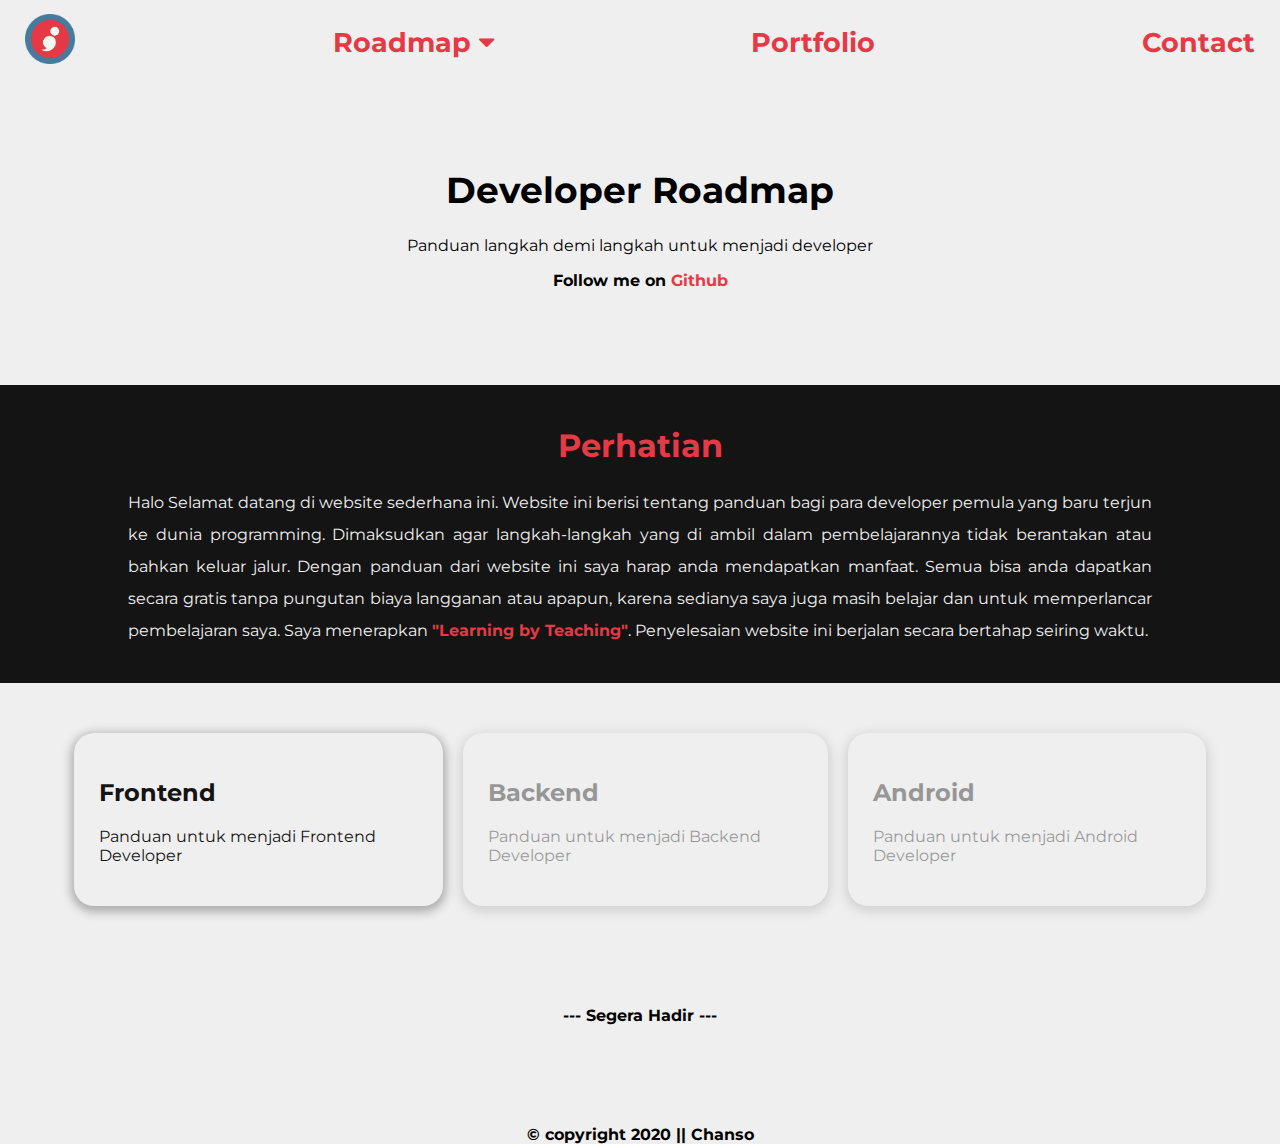
<file: index.html>
<!doctype html>
<html lang="en">
  <head>
    <meta charset="utf-8">
    <meta http-equiv="X-UA-Compatible" content="IE=edge">
    <meta name="viewport" content="width=device-width, initial-scale=1">

    <title>Chanso Roadmap</title>
    <link rel="stylesheet" href="https://cdnjs.cloudflare.com/ajax/libs/font-awesome/4.7.0/css/font-awesome.min.css">
    <link rel="shortcut icon" href="img/iconweb.png" />
    <link rel="stylesheet" href="style/style.css">

  </head>
  <body>
<!-- nav and hero -->
   
     <div class="topnav" id="myTopnav">
      <a href="#home"><img src="img/iconweb.png" alt=""></a>
      <div class="dropdown">
        <button class="dropbtn">Roadmap
        <i class="fa fa-caret-down"></i>
        </button>
          <div class="dropdown-content">
            <a href="#">Frontend</a>
            <a href="#" style="opacity: 0.2;">Backend</a>
            <a href="#" style="opacity: 0.2;">Android</a>
            <a href="#" style="opacity: 0.2;">...</a>
          </div>
      </div>
      <a href="#news">Portfolio</a>
      <a href="#contact">Contact</a>
      <a href="javascript:void(0);" class="icon" onclick="myFunction()">&#9776;</a>
    </div> 
    <div class="hero">
        <span>
          <h1>Developer Roadmap</h1>
          <p>Panduan langkah demi langkah untuk menjadi developer</p>
          <p class="github">Follow me on <a href="https://github.com/chansosemar">Github</a></p>
        </span>
    </div> 
<!-- end of nav and hero -->
<!-- main content -->
    <div class="main-container">
      <section class="main">
        <div class="main-content">
          <h1>Perhatian</h1>
          <p>Halo Selamat datang di website sederhana ini. Website ini berisi tentang panduan bagi para developer pemula yang baru terjun ke dunia programming. Dimaksudkan agar langkah-langkah yang di ambil dalam pembelajarannya tidak berantakan atau bahkan keluar jalur. Dengan panduan dari website ini saya harap anda mendapatkan manfaat. Semua bisa anda dapatkan secara gratis tanpa pungutan biaya langganan atau apapun, karena sedianya saya juga masih belajar dan untuk memperlancar pembelajaran saya. Saya menerapkan <span style="color:#e63946; font-weight:bold">"Learning by Teaching"</span>. Penyelesaian website ini berjalan secara bertahap seiring waktu.</p>
        </div>
     
      </section>
        <div class="card-content" id="roadmap">
          <div class="card active">
            <a href="pages/frontend.html">
            <h2>Frontend</h2>
            <p>Panduan untuk menjadi Frontend Developer</p>
            </a>
          </div>
          <div class="card non-active" id="roadmap">
            <a href="">
            <h2>Backend</h2>
            <p>Panduan untuk menjadi Backend Developer</p>
            </a>
          </div>
          <div class="card non-active" id="roadmap">
            <a href="">
            <h2>Android</h2>
            <p>Panduan untuk menjadi Android Developer</p>
            </a>
          </div>
        </div>
        <p class="segera">--- Segera Hadir ---</p>
    </div>
    <footer>
      <p>&copy; copyright 2020 || Chanso</p>
    </footer>
    <script src="script/script.js"></script>
  </body>
</html>
</file>
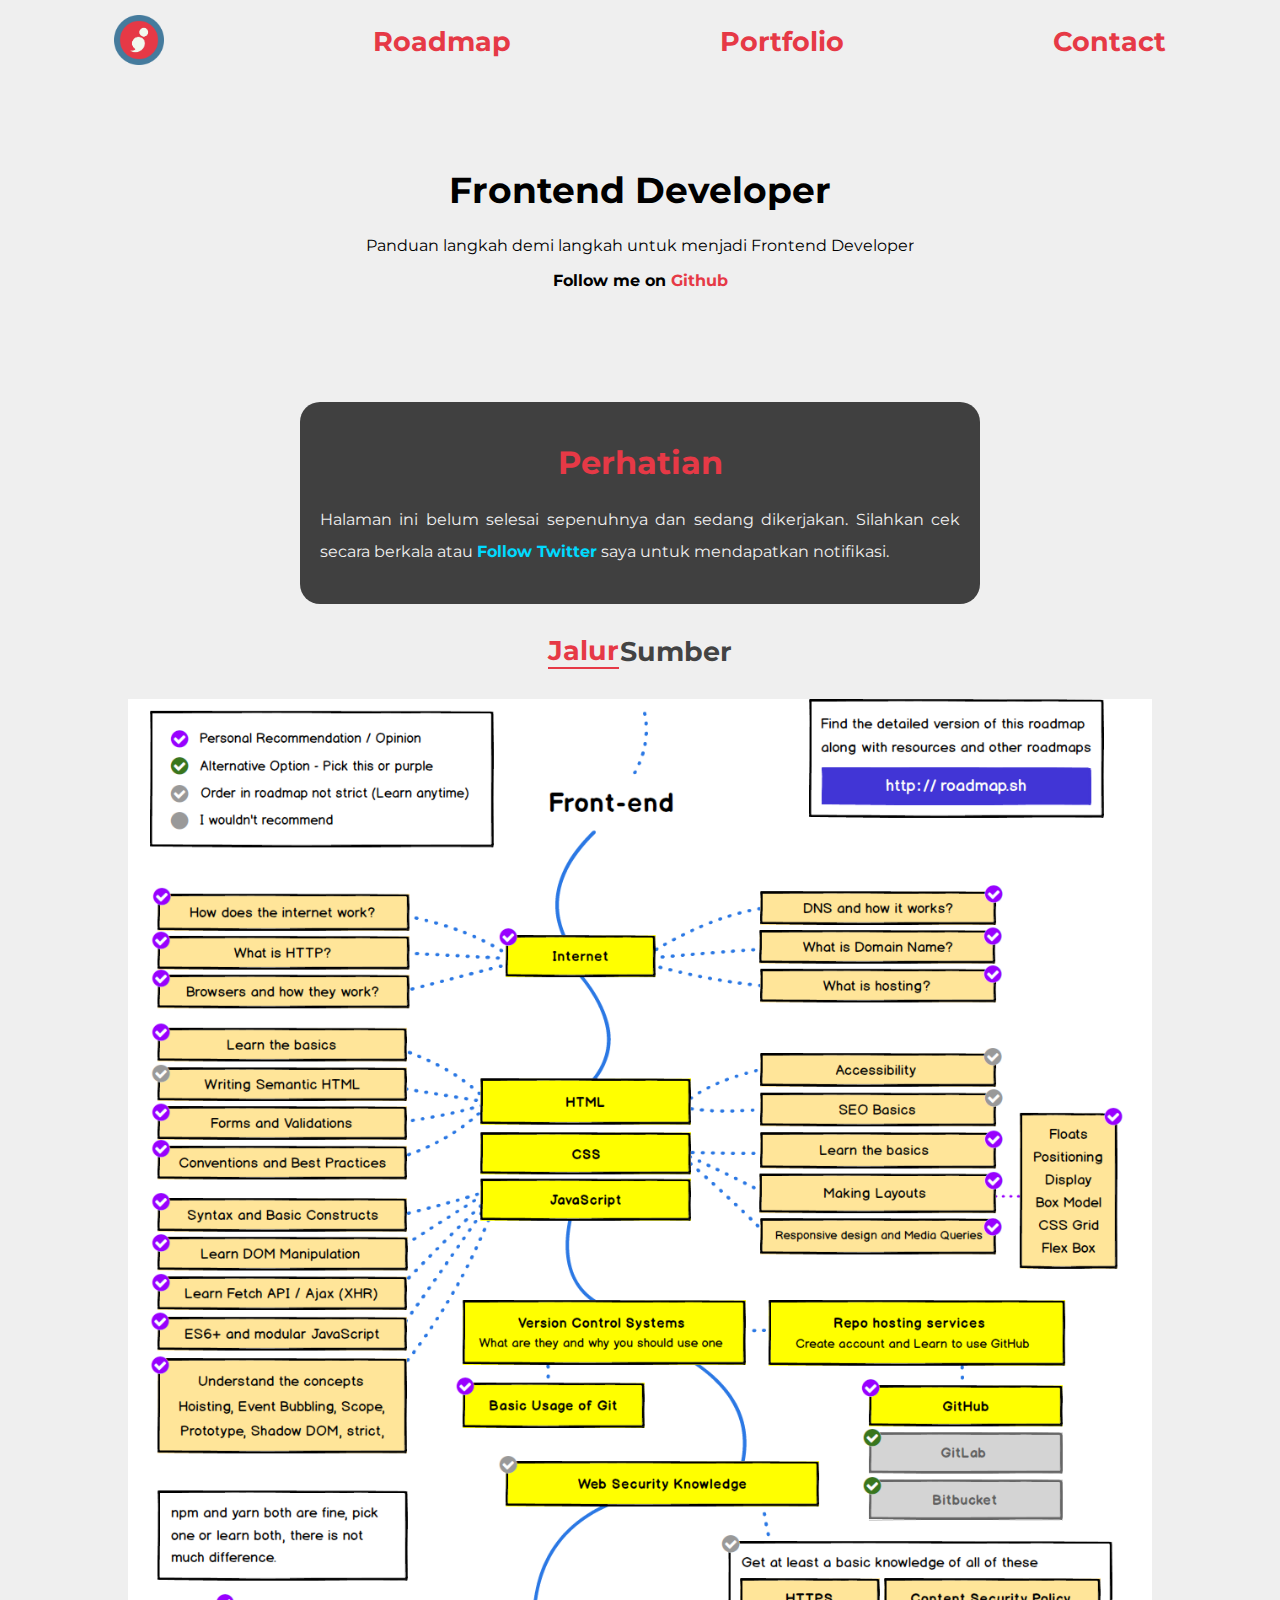
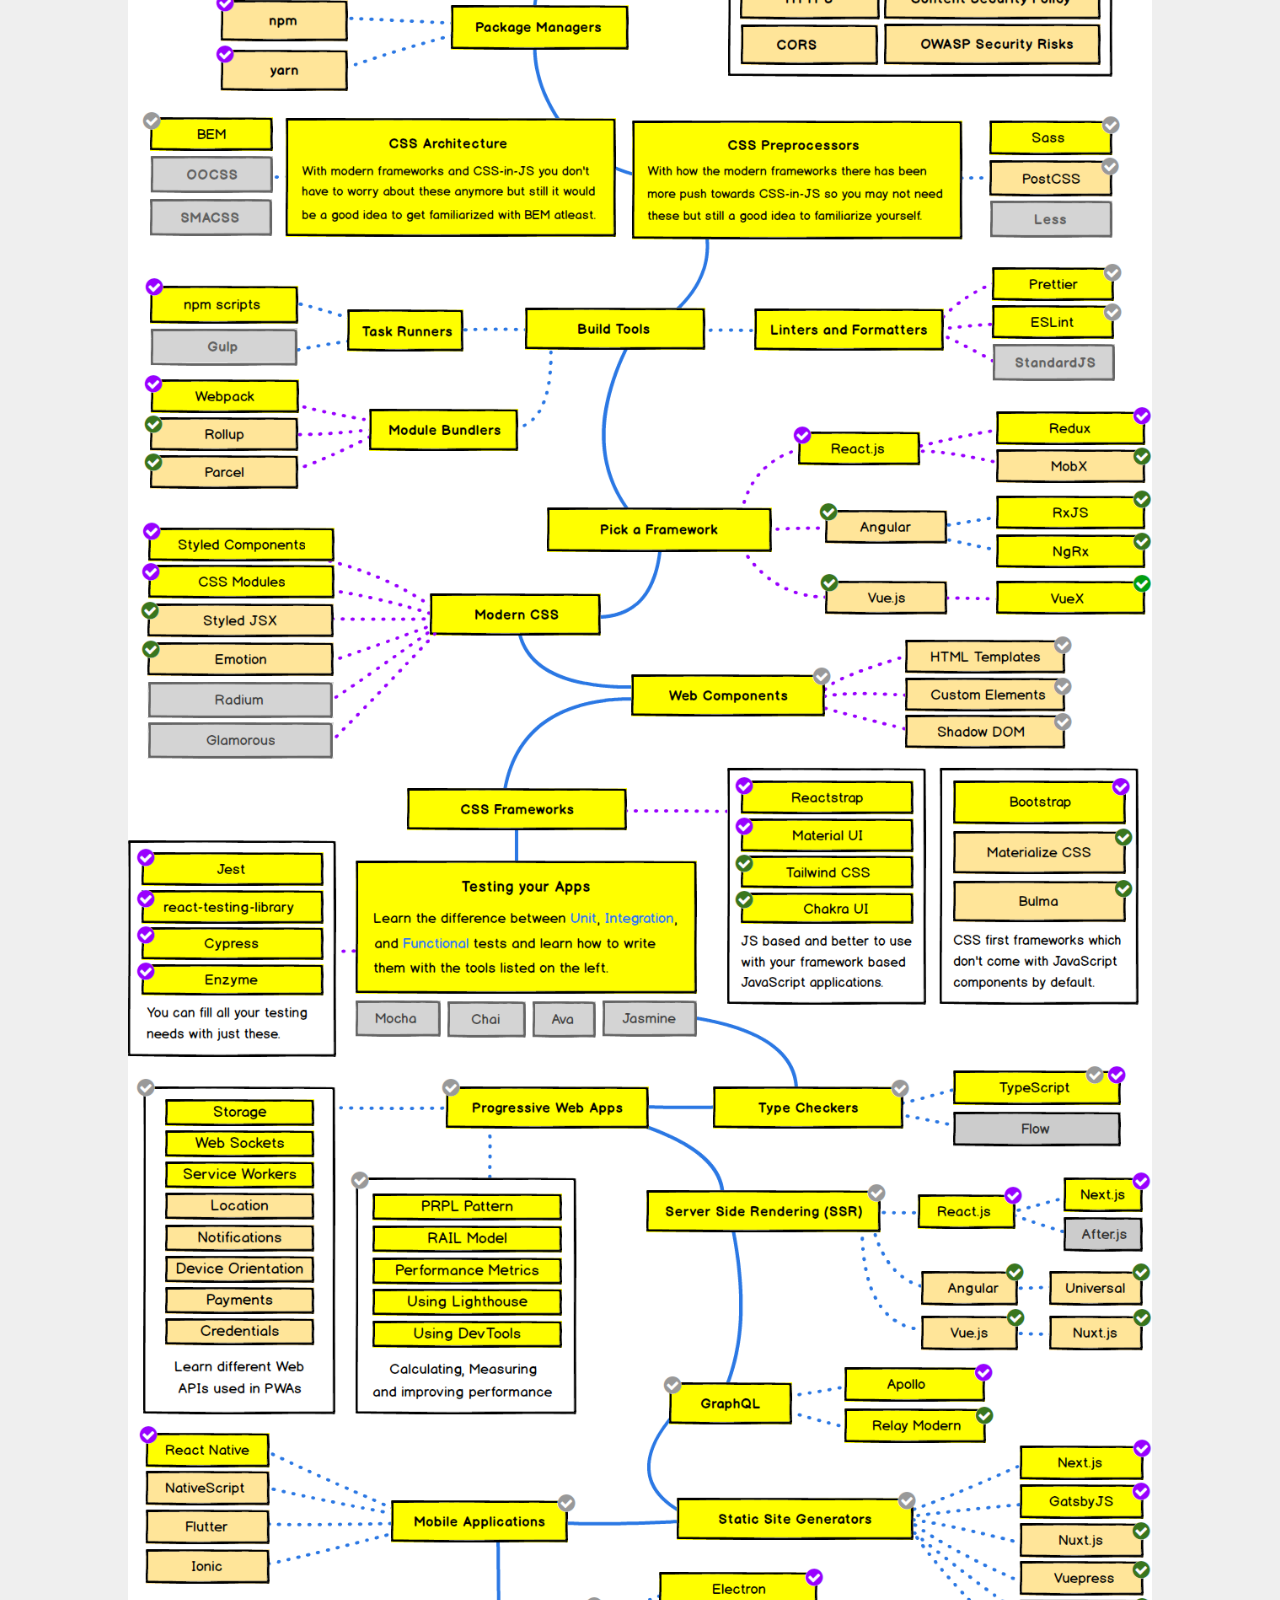
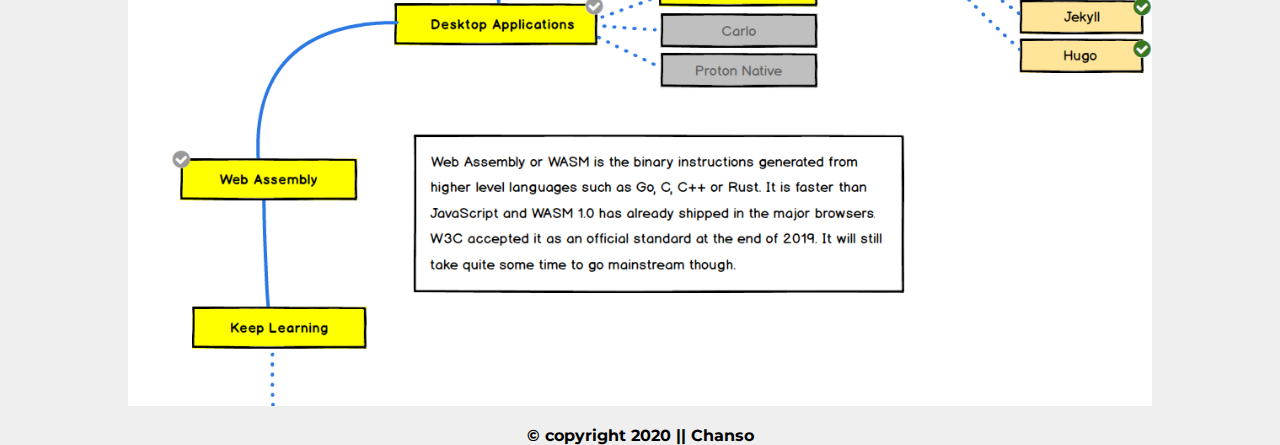
<file: pages/frontend.html>
<!doctype html>
<html lang="en">
  <head>
    <meta charset="utf-8">
    <meta http-equiv="X-UA-Compatible" content="IE=edge">
    <meta name="viewport" content="width=device-width, initial-scale=1">

    <title>Chanso Roadmap</title>
    <link rel="shortcut icon" href="../img/iconweb.png" />
    <link rel="stylesheet" href="../style/frontend.css">

  </head>
  <body>
<!-- nav and hero -->
    <div class="nav-container">
      <div class="nav-link">
        <a href="../index.html" id="home"><img src="../img/iconweb.png" alt=""></a>
        <a href="../index.html">Roadmap</a>
        <a href="#portfolio" >Portfolio</a>
        <a href="#contact" >Contact</a>
      </div>
    </div>
    <div class="hero">
        <span>
          <h1>Frontend Developer</h1>
          <p>Panduan langkah demi langkah untuk menjadi Frontend Developer</p>
          <p class="github">Follow me on <a href="https://github.com/chansosemar">Github</a></p>
        </span>
    </div> 
<!-- end of nav and hero -->
<!-- main content -->
    <div class="main-container">
      <section class="main">
        <div class="main-content">
          <h1>Perhatian</h1>
          <p>Halaman ini belum selesai sepenuhnya dan sedang dikerjakan. Silahkan cek secara berkala atau <span><a href="">Follow Twitter</a></span> saya untuk mendapatkan notifikasi.</p>
        </div>
        <div class="content">
          <div class="content-nav">
            <div class="nav-link">
              <a href="frontend.html" class="active">Jalur</a>
              <a href="sumber-frontend.hmtl" class="non-active">Sumber</a>
            </div>
          </div>
          <img src="../img/frontend.png" alt="">
        </div>
      </section>
     
        
        
    <footer>
      <p>&copy; copyright 2020 || Chanso</p>
    </footer>
  </body>
</html>
</file>
<file: style/style.css>
@import url('https://fonts.googleapis.com/css2?family=Montserrat:wght@400;700&display=swap');

body, html {
	padding: 0;
	margin: 0;
	background: #efefef;
	height: 100%;
	font-family: 'Montserrat', sans-serif;
	scroll-behavior: smooth;
}

/*Nav*/
.topnav {
	width: 100%;
	margin: 0px auto;
	display: flex;
	justify-content: space-between;
	align-items: center;
  	overflow: hidden;
}
.topnav a {

	  padding: 14px 25px;
	  text-decoration: none;
	color: #e63946;
	font-size: 3vh;
	font-weight: bold;
}
.topnav img {
	width:50px;
}
.topnav .icon {
  display: none;
}

.dropdown {
  float: left;
  overflow: hidden;
}

.dropdown .dropbtn {
  font-size: 3vh	;
  color: #e63946;
  border: none;
  outline: none;
  padding: 14px 16px;
  background-color: #efefef;
  font-family: inherit;
  font-weight: bold;
  margin: 0;
}

.dropdown-content {
  display: none;
  position: absolute;
  background-color: #efefef;
  min-width: 160px;
  box-shadow: 0px 8px 16px 0px rgba(0,0,0,0.2);
  z-index: 1;
}


.dropdown-content a {
  float: none;
  color: black;
  padding: 12px 16px;
  text-decoration: none;
  color: #e63946;
  display: block;
  text-align: left;
}


.topnav a:hover, .dropdown:hover .dropbtn {
  color: #141414;
  transition: 0.5s;
}

.dropdown-content a:hover {
  color: #141414;
}

.dropdown:hover .dropdown-content {
  display: block;
}

/*end of nav*/



/*hero*/
.hero {
	height: 400px;
	background-color: #efefef;
	margin-top: -100px;
}
	.hero span {
		position: absolute;
		top: 25%;
		left:50%;
		text-align: center;
		transform: translate(-50%,-50%);
		overflow: hidden;
		text-align:center;
	}
	span h1 {
		font-size: 4vh;
	}
	.hero .github {
		font-weight: bold;
	}
	.hero .github a {
		text-decoration: none;
		color: #e63946;
	}
	.hero .github a:hover {
			color: #333;
			transition: 0.5s;
	}
/*end of hero*/

/*main content*/

.main-container {
	margin-bottom: 100px;
}
.main {
	background-color: #141414;

}
.main-content {
	width: 80%;
	color: #efefef;
	margin: 0 auto;
	padding: 20px;
}
.main-content h1 {
	color: #e63946;
	text-align: center;
}
.main-content p {
	line-height: 2;
	text-align: justify;
}

.card-content	{
	display: flex;
	justify-content: space-around;
	width: 90%;
	margin: 0 auto;
}
.card	{
		background-color: #efefef;
		padding: 25px;
		border-radius: 20px;
		margin-top: 50px;
		margin-right: 10px;
		margin-left: 10px;
		box-shadow: 0px 3px 10px 3px rgba(20,20,20,0.3);
}
.active:hover	{
		box-shadow: 0px 5px 20px 3px rgba(20,20,20,0.7);
		transition: 0.5s;

}
.non-active {
	opacity: 0.4;
	box-shadow: 0px 3px 10px 3px rgba(20,20,20,0.3) ;
}
.card a {
	text-decoration: none;
	color: #141414;
}
.segera	{
	text-align: center;
	margin-top: 100px;
	font-weight: bold;
}
footer {
	width: 100%;
	text-align: center;
	font-weight: bold;
}


/*end of main content*/

/*responsive*/
@media (max-width: 1000px) {
	.topnav a:not(:first-child), .dropdown .dropbtn {
    display: none;
  }
  .topnav a.icon {
    float: right;
    display: block;
  }
  .topnav.responsive {
	display: block;
  	position: relative;
  	background-color: #efefef;
  }
  .topnav.responsive a.icon {
    position: absolute;
    right: 0;
    top: 0;
  }
  .topnav.responsive a {
    float: none;
    display: block;
    text-align: left;
  }
  .topnav.responsive .dropdown {
  	float: none;
  }
  .topnav.responsive .dropdown-content {
  	position: relative;
  }
  .topnav.responsive .dropdown .dropbtn {
    display: block;
    width: 100%;
    text-align: left;
  }
	.hero {
		margin-top: -100px;
	}
	.hero span {
		top: 50%;
}

.main-content {
	width: 80%;
	margin: 0 auto;
	color: white;
}
.card-content	{
	display: inline-block;
	width: 80%;
	margin-left: 10%;	
}
.card {
	margin-top: 30px;
}
	
}
</file>
<file: style/frontend.css>
@import url('https://fonts.googleapis.com/css2?family=Montserrat:wght@400;700&display=swap');

body, html {
	padding: 0;
	margin: 0;
	background: #efefef;
	height: 100%;
	font-family: 'Montserrat', sans-serif;
	scroll-behavior: smooth;
/*	margin-bottom: 2500px; jangan lupa di apus
*/}

/*Nav*/
.nav-container {
	width: 100%;
	margin: 0px auto;
	position: relative;
	
}
	.nav-link	{
		display: flex;
		justify-content: space-around;
		align-items: center;
		box-sizing: border-box;
		padding: 10px;
	}
	.nav-link img {
		width:50px;
		margin-top: 5px;
	}
	.nav-link a {
		text-decoration: none;
		color: #e63946;
		font-size: 3vh;
		font-weight: bold;
}
	.nav-link a:hover {
		color: #333;
		transition: 0.5s;
	}
/*end of nav*/

/*hero*/
.hero {
	height: 400px;
	background-color: #efefef;
	margin-top: -80px;
}
	.hero span {
		position: absolute;
		top: 25%;
		left:50%;
		transform: translate(-50%,-50%);
		overflow: hidden;
		text-align:center;
	}
	span h1 {
		font-size: 4vh;
	}
	.hero .github {
		font-weight: bold;
	}
	.hero .github a {
		text-decoration: none;
		color: #e63946;
	}
	.hero .github a:hover {
			color: #333;
			transition: 0.5s;
	}
/*end of hero*/

/*main content*/

.main-container {
	margin-bottom: 100px;
}
.main {
	background-color: #efefef;

}
.main-content {
	width: 50%;
	color: #efefef;
	margin: 0 auto;
	padding: 20px;
	border-radius: 20px;
	background-color: rgba(20,20,20,0.8);
}
.main-content h1 {
	color: #e63946;
	text-align: center;
}
.main-content p {
	line-height: 2;
	text-align: justify;
}
.main-content span a {
	text-decoration: none;
	color: #00daff;
	font-weight: bold;
}
.content	{
	width: 80%;
	margin: 0px auto;
}
.content-nav{
	width: 20%;
	margin: 20px auto;
	text-align: center;
}
.content .nav-link .active {
	border-bottom: 2px solid #e63946;
}
.content .nav-link .non-active {
	color: rgba(20,20,20,0.8);
}
.content .nav-link .non-active:hover {
	color: #e63946;
	transition: 0.5s;
}
.content img {
	width: 100%;
	object-fit: cover;
}
./*card-content	{
	display: flex;
	justify-content: space-around;
	width: 90%;
	margin: 0 auto;
}
.card	{
		background-color: #efefef;
		padding: 25px;
		border-radius: 20px;
		margin-top: 50px;
		margin-right: 10px;
		margin-left: 10px;
		box-shadow: 0px 3px 10px 3px rgba(20,20,20,0.3);
}
.active:hover	{
		box-shadow: 0px 5px 20px 3px rgba(20,20,20,0.7);
		transition: 0.5s;

}
.non-active {
	opacity: 0.4;
	box-shadow: 0px 3px 10px 3px rgba(20,20,20,0.3) ;
}
.card a {
	text-decoration: none;
	color: #141414;
}*/
.segera	{
	text-align: center;
	margin-top: 100px;
	font-weight: bold;
}
footer {
	width: 100%;
	text-align: center;
	font-weight: bold;
}


/*end of main content*/

/*responsive*/
@media (max-width: 1000px) {
	.nav-container{
		  margin-top: 5px;
	}

	.nav-link img {
		display: none;
	}
	.nav-link a {
		margin-right: 100px;
	}
	.hero {
		margin-top: -60px;
	}
	.hero span {
	top: 30%;	
}

.main-content {
	width: 80%;
	margin: 0 auto;
	color: white;
}
.card-content	{
	display: inline-block;
	width: 80%;
	margin-left: 10%;	
}
.card {
	margin-top: 30px;
}
	
}
</file>
